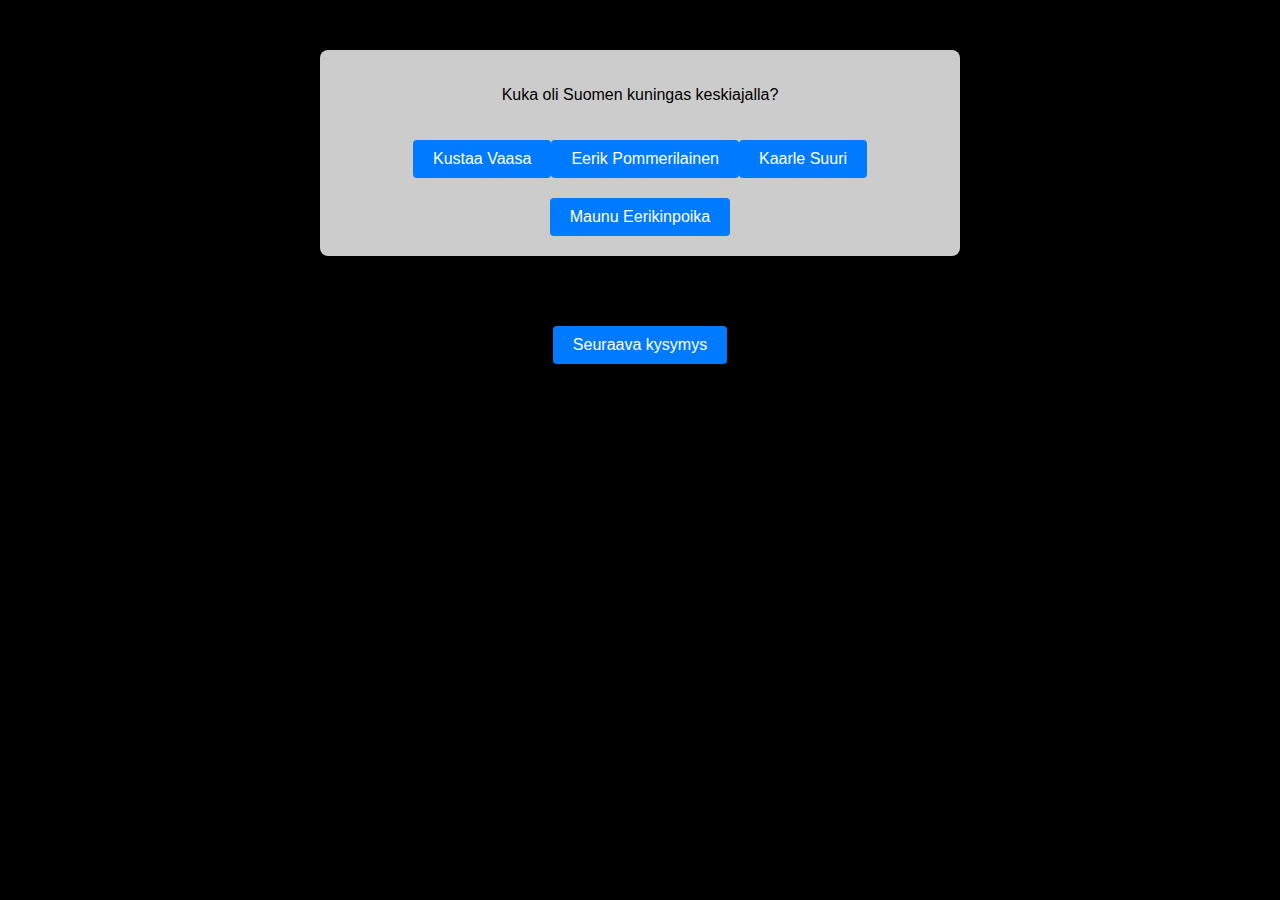
<file: historia.html>
<!DOCTYPE html>
<html lang="fi">
<head>
    <meta charset="UTF-8">
    <meta name="viewport" content="width=device-width, initial-scale=1.0">
    <title>Historia peli</title>
    <link rel="stylesheet" href="CSS/historia.css">
</head>
<body>
    <div id="question-container"></div>
    <p id="result"></p>

    <button id="next-button">Seuraava kysymys</button>


    <script src="JS/historia.js"></script>
</body>
</html>
</file>
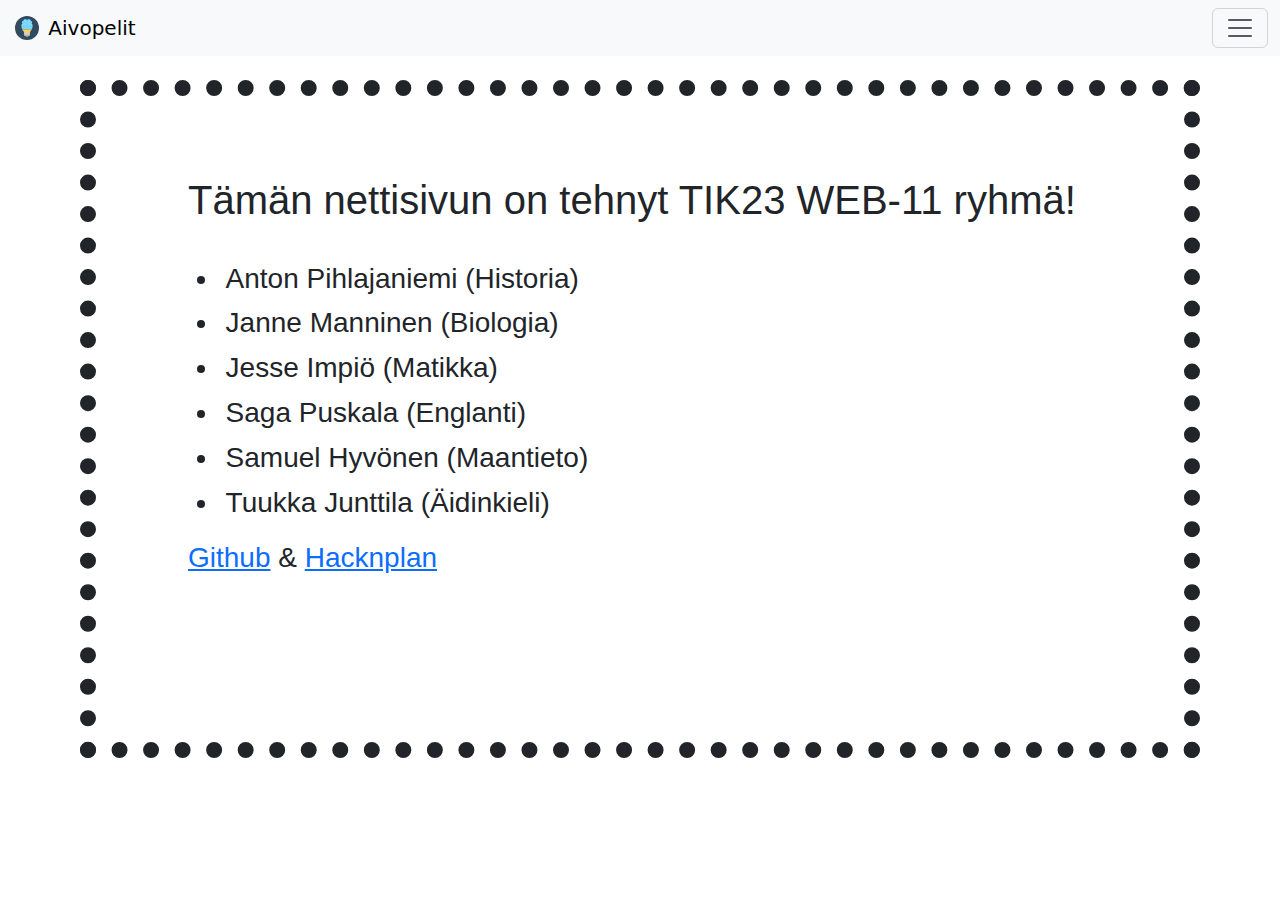
<file: info.html>
<!DOCTYPE html>
<html lang="en">
<head>
    <meta charset="UTF-8">
    <meta name="viewport" content="width=device-width, initial-scale=1.0">
    <title>Info</title>
    <link href="https://cdn.jsdelivr.net/npm/bootstrap@5.3.3/dist/css/bootstrap.min.css" rel="stylesheet" integrity="sha384-QWTKZyjpPEjISv5WaRU9OFeRpok6YctnYmDr5pNlyT2bRjXh0JMhjY6hW+ALEwIH" crossorigin="anonymous">
    <script src="https://cdn.jsdelivr.net/npm/bootstrap@5.3.3/dist/js/bootstrap.bundle.min.js" integrity="sha384-YvpcrYf0tY3lHB60NNkmXc5s9fDVZLESaAA55NDzOxhy9GkcIdslK1eN7N6jIeHz" crossorigin="anonymous"></script>
    <link rel="stylesheet" href="CSS/info.css">
</head>
<body>

    <nav class="navbar bg-body-tertiary fixed-top">
        <div class="container-fluid">
          <a class="navbar-brand" href="index.html">
            <img src="Images/Logo1.svg" alt="Logo" width="30" height="24" class="d-inline-block align-text-top">
            Aivopelit
          </a>
          <button class="navbar-toggler" type="button" data-bs-toggle="offcanvas" data-bs-target="#offcanvasNavbar" aria-controls="offcanvasNavbar" aria-label="Toggle navigation">
            <span class="navbar-toggler-icon"></span>
          </button>
          <div class="offcanvas offcanvas-end" tabindex="-1" id="offcanvasNavbar" aria-labelledby="offcanvasNavbarLabel">
            <div class="offcanvas-header">
              <h5 class="offcanvas-title" id="offcanvasNavbarLabel">Aivopelit</h5>
              <button type="button" class="btn-close" data-bs-dismiss="offcanvas" aria-label="Close"></button>
            </div>
            <div class="offcanvas-body">
              <ul class="navbar-nav justify-content-end flex-grow-1 pe-3">
                <li class="nav-item">
                  <a class="nav-link active" aria-current="page" href="./index.html">Kotisivu</a>
                </li>
                <li class="nav-item">
                  <a class="nav-link" href="./info.html">Info</a>
                </li>
                <li class="nav-item">
                    <a class="nav-link" href="./kooste.html">Kooste</a>
                </li>
                <li class="nav-item">
                    <a class="nav-link" href="./biologia.html">Biologia</a>
                </li>
                <li class="nav-item">
                    <a class="nav-link" href="./englanti.html">Englanti</a>
                </li>
                <li class="nav-item">
                    <a class="nav-link" href="./historia.html">Historia</a>
                </li>
                <li class="nav-item">
                    <a class="nav-link" href="./maantieto.html">Maantieto</a>
                </li>
                <li class="nav-item">
                    <a class="nav-link" href="./matematiikka.html">Matematiikka</a>
                </li>
                <li class="nav-item">
                    <a class="nav-link" href="./aidinkieli.html">Äidinkieli</a>
                </li>
              </ul>
            </div>
          </div>
        </div>
      </nav>

      <main>
    <div class="container">
        <h1>Tämän nettisivun on tehnyt TIK23 WEB-11 ryhmä!</h1>
    <br>
        <h3>
          <ul>
            <li>Anton Pihlajaniemi (Historia)</li>
            <li>Janne Manninen (Biologia)</li>
            <li>Jesse Impiö (Matikka)</li>
            <li>Saga Puskala (Englanti)</li>
            <li>Samuel Hyvönen (Maantieto)</li>
            <li>Tuukka Junttila (Äidinkieli)</li>
          </ul>
      <a href="https://github.com/Ylipro/TIK23_Web_11/tree/master">Github</a> & <a href="https://app.hacknplan.com/p/201771/kanban?categoryId=0&boardId=561283">Hacknplan</a></h3>
    </div>
    </main>
</body>
</html>
</file>
<file: CSS/historia.css>
body {
    font-family: Arial, sans-serif;
    background-color: #000000;
    text-align: center;
    background-size: cover;
    background-position: center;
}

#question-container {
    max-width: 600px;
    margin: 50px auto;
    padding: 20px;
    background-color: rgba(255, 255, 255, 0.8);
    border-radius: 8px;
    box-shadow: 0 2px 6px rgba(0, 0, 0, 0.1);
}

button {
    padding: 10px 20px;
    font-size: 16px;
    background-color: #007bff;
    color: #fff;
    border: none;
    border-radius: 4px;
    cursor: pointer;
    margin-top: 20px;
    transition: background-color 0.3s;
}

button:hover {
    background-color: #000000;
}



.img_background{
    background-image: url(/Images/keskiaika.jpg);
    border-radius: 25px;
    border: 5px solid #000000;
    padding: 20px;
    width: 100%;
    height: 850px;

}

img{
    position: absolute;
    top: 80px;
    right: 0;
    width: 200px;

}
</file>
<file: CSS/info.css>
main {
    margin: 5em;
    padding: 5em;
    padding-bottom: 10em;
    word-wrap: break-word;
    font-family: 'Segoe UI', Tahoma, Geneva, Verdana, sans-serif;
    border-style: dotted;
    border-width: 1em;
}

li {
    padding: 0.2em;
}
</file>
